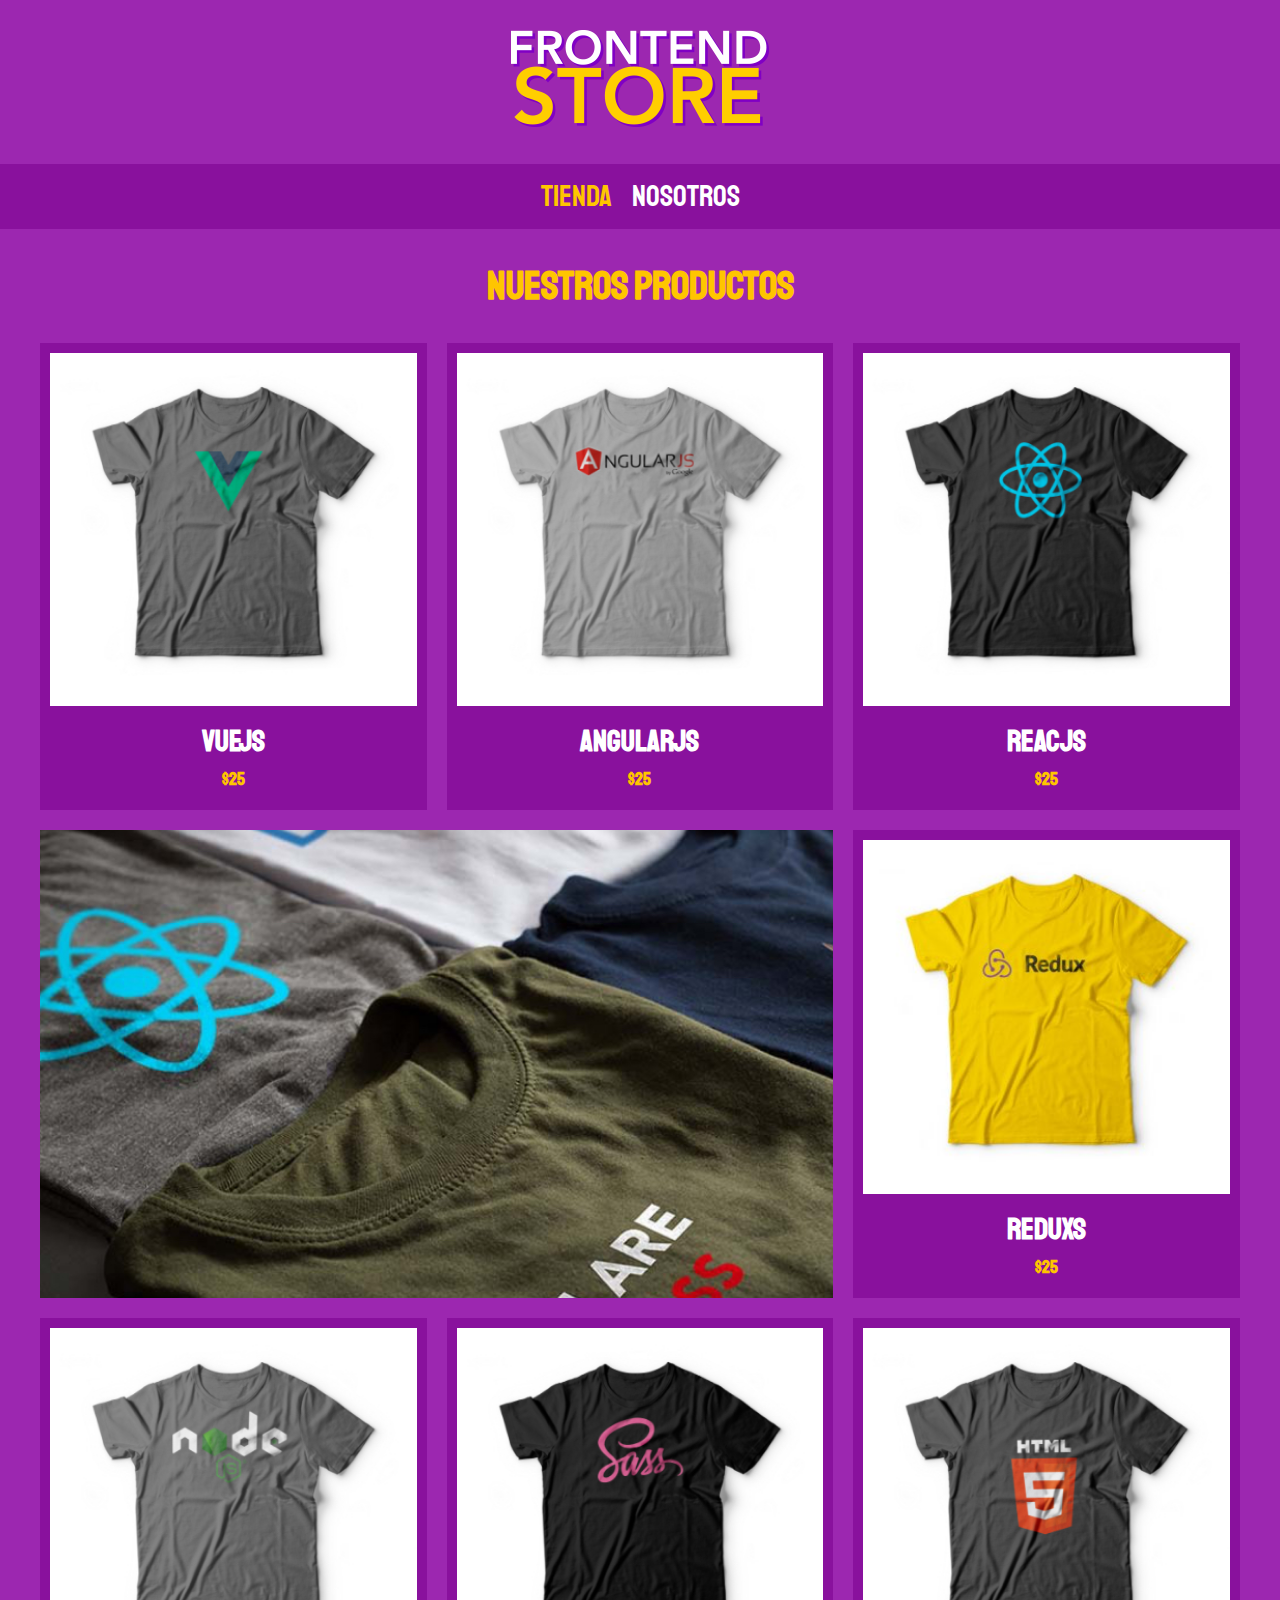
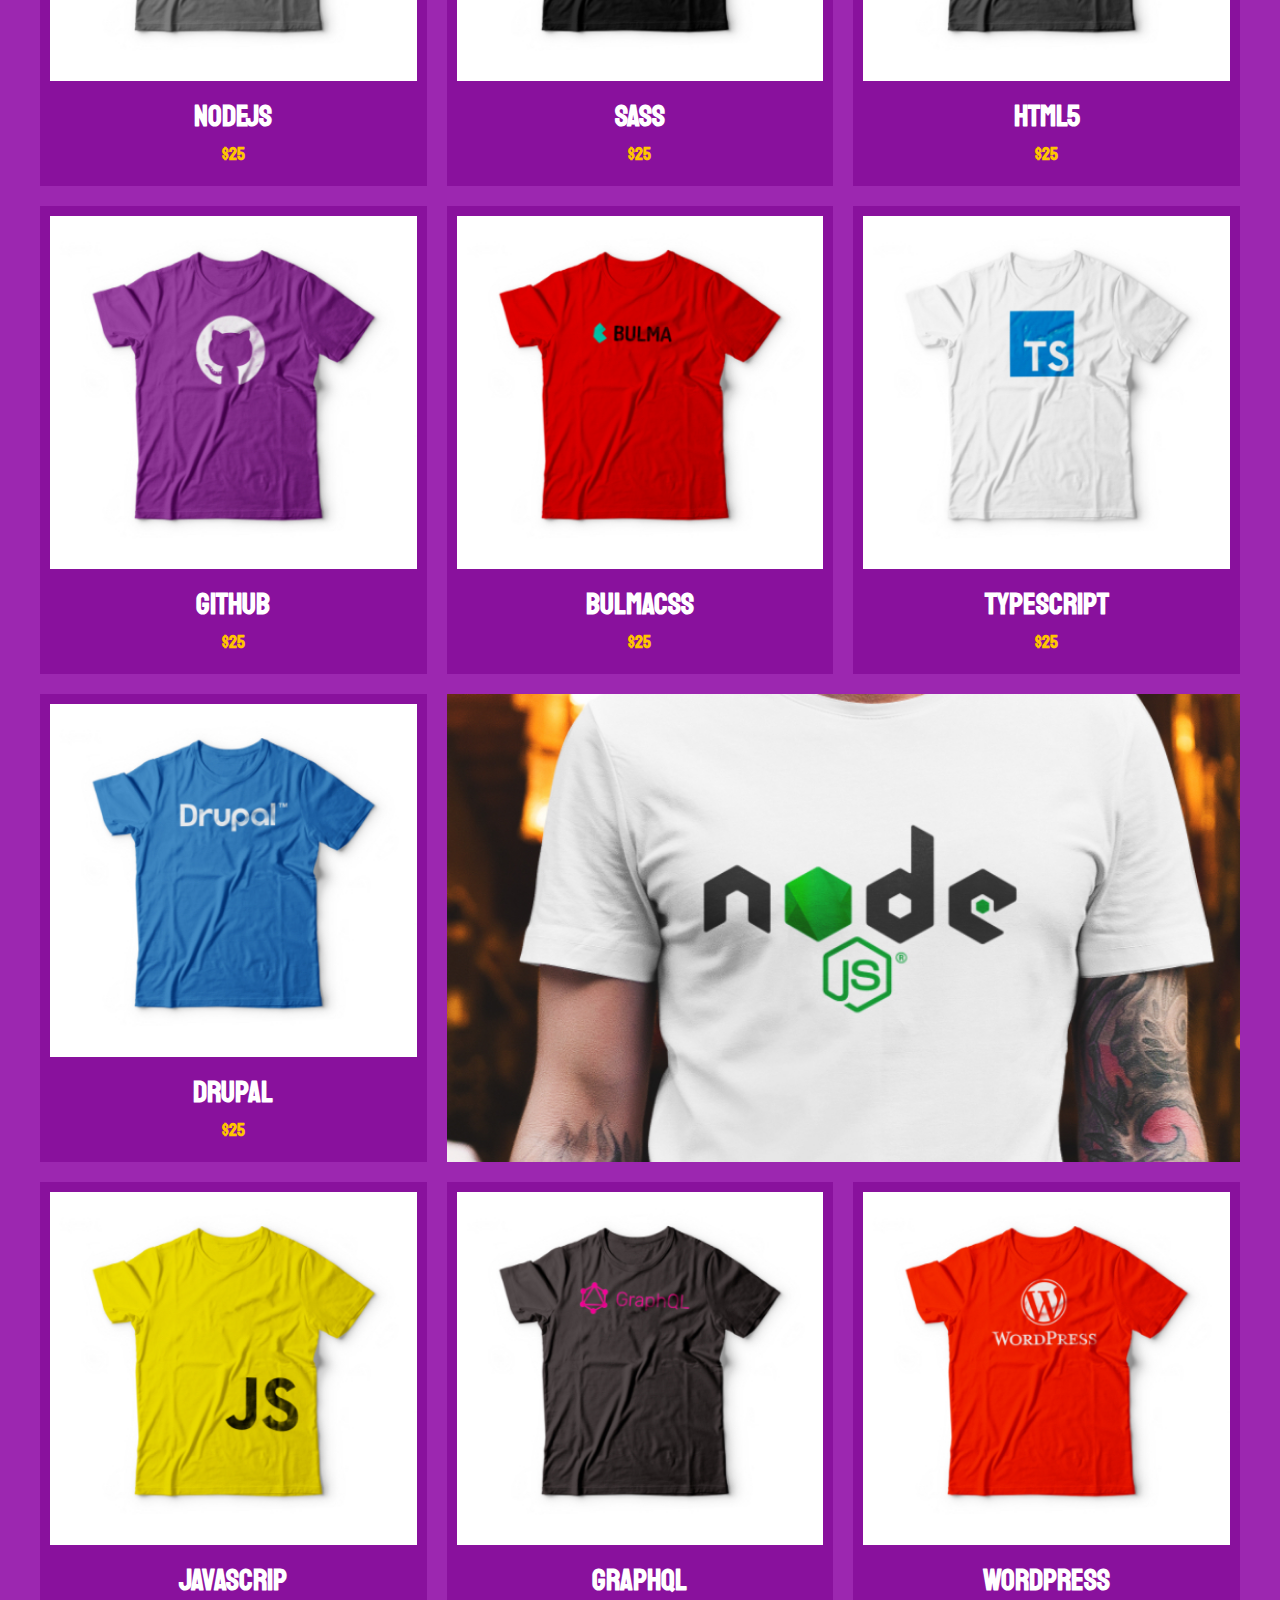
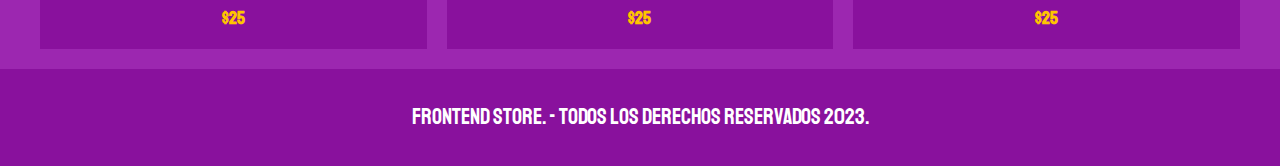
<file: index.html>
<!DOCTYPE html>
<html lang="en">
<head>
    <meta charset="UTF-8">
    <meta name="viewport" content="width=device-width, initial-scale=1.0">
    <title>FrontEnd Store</title>
    <link rel="stylesheet" href="css/normalize.css">
    <link rel="preconnect" href="https://fonts.googleapis.com">
    <link rel="preconnect" href="https://fonts.gstatic.com" crossorigin>
    <link href="https://fonts.googleapis.com/css2?family=Staatliches&display=swap" rel="stylesheet">
    <link rel="stylesheet" href="css/styles.css">
</head>
<body>
    <header class="header">
        <a href="index.html">
            <img class="header__logo" src="img/logo.png" alt="Logotipo">
        </a>
    </header>

    <nav class="navegacion">
            <a class="navegacion__enlace navegacion__enlace--activo" href="index.html">Tienda</a>
            <a class="navegacion__enlace" href="nosotros.html">Nosotros</a>
        </nav>
        <main class = contenedor>

            <h1>Nuestros Productos</h1>

            <div class="grid">
                <div class="producto">
                    <a href="productos.html">
                        <img class="producto__imagen" src="img/1.jpg" alt="imagen camisa">
                        <div class="producto__informacion">
                            <p class="producto__nombre">VUEJS</p>
                            <p class="producto__precio">$25</p>
                        </div>
                    </a>
                    
                </div><!--Cierre div producto-->
                <div class="producto">
                    <a href="productos.html">
                        <img class="producto__imagen" src="img/2.jpg" alt="imagen camisa">
                        <div class="producto__informacion">
                            <p class="producto__nombre">AngularJS</p>
                            <p class="producto__precio">$25</p>
                        </div>
                    </a>
                    
                </div><!--Cierre div producto-->
                <div class="producto">
                    <a href="productos.html">
                        <img class="producto__imagen" src="img/3.jpg" alt="imagen camisa">
                        <div class="producto__informacion">
                            <p class="producto__nombre">ReacJS</p>
                            <p class="producto__precio">$25</p>
                        </div>
                    </a>

                </div><!--Cierre div producto-->
                <div class="producto">
                    <a href="productos.html">
                        <img class="producto__imagen" src="img/4.jpg" alt="imagen camisa">
                        <div class="producto__informacion">
                            <p class="producto__nombre">Reduxs</p>
                            <p class="producto__precio">$25</p>
                        </div>
                    </a>
                </div><!--Cierre div producto-->
                <div class="producto">
                    <a href="productos.html">
                        <img class="producto__imagen" src="img/5.jpg" alt="imagen camisa">
                        <div class="producto__informacion">
                            <p class="producto__nombre">NodeJS</p>
                            <p class="producto__precio">$25</p>
                        </div>
                    </a>
                </div><!--Cierre div producto-->
                <div class="producto">
                    <a href="productos.html">
                        <img class="producto__imagen" src="img/6.jpg" alt="imagen camisa">
                        <div class="producto__informacion">
                            <p class="producto__nombre">SASS</p>
                            <p class="producto__precio">$25</p>
                        </div>
                    </a>
                </div><!--Cierre div producto-->
                <div class="producto">
                    <a href="productos.html">
                        <img class="producto__imagen" src="img/7.jpg" alt="imagen camisa">
                        <div class="producto__informacion">
                            <p class="producto__nombre">HTML5</p>
                            <p class="producto__precio">$25</p>
                        </div>
                    </a>
                </div><!--Cierre div producto-->
                <div class="producto">
                    <a href="productos.html">
                        <img class="producto__imagen" src="img/8.jpg" alt="imagen camisa">
                        <div class="producto__informacion">
                            <p class="producto__nombre">Github</p>
                            <p class="producto__precio">$25</p>
                        </div>
                    </a>
                </div><!--Cierre div producto-->
                <div class="producto">
                    <a href="productos.html">
                        <img class="producto__imagen" src="img/9.jpg" alt="imagen camisa">
                        <div class="producto__informacion">
                            <p class="producto__nombre">BulmaCSS</p>
                            <p class="producto__precio">$25</p>
                        </div>
                    </a>                    
                </div><!--Cierre div producto-->
                <div class="producto">
                    <a href="productos.html">
                        <img class="producto__imagen" src="img/10.jpg" alt="imagen camisa">
                        <div class="producto__informacion">
                            <p class="producto__nombre">TypeScript</p>
                            <p class="producto__precio">$25</p>
                        </div>
                    </a>                   
                </div><!--Cierre div producto-->
                <div class="producto">
                    <a href="productos.html">
                        <img class="producto__imagen" src="img/11.jpg" alt="imagen camisa">
                        <div class="producto__informacion">
                            <p class="producto__nombre">Drupal</p>
                            <p class="producto__precio">$25</p>
                        </div>
                    </a>            
                </div><!--Cierre div producto-->
                <div class="producto">
                    <a href="productos.html">
                        <img class="producto__imagen" src="img/12.jpg" alt="imagen camisa">
                        <div class="producto__informacion">
                            <p class="producto__nombre">Javascrip</p>
                            <p class="producto__precio">$25</p>
                        </div>
                    </a>
                </div><!--Cierre div producto-->
                <div class="producto">
                    <a href="productos.html">
                        <img class="producto__imagen" src="img/13.jpg" alt="imagen camisa">
                        <div class="producto__informacion">
                            <p class="producto__nombre">GraphQL</p>
                            <p class="producto__precio">$25</p>
                        </div>
                    </a>
                </div><!--Cierre div producto-->
                <div class="producto">
                    <a href="productos.html">
                        <img class="producto__imagen" src="img/14.jpg" alt="imagen camisa">
                        <div class="producto__informacion">
                            <p class="producto__nombre">WordPress</p>
                            <p class="producto__precio">$25</p>
                        </div>
                    </a>                    
                </div><!--Cierre div producto-->

                <div class="grafico grafico--camisas"></div>
                <div class="grafico grafico--node"></div>


            </div> <!--Cierre div grid-->


        </main>

        
    <footer class="footer">
        <p class="footer__texto">FrontEnd Store. - Todos los derechos reservados 2023.</p>
    </footer>
</body>
</html>
</file>
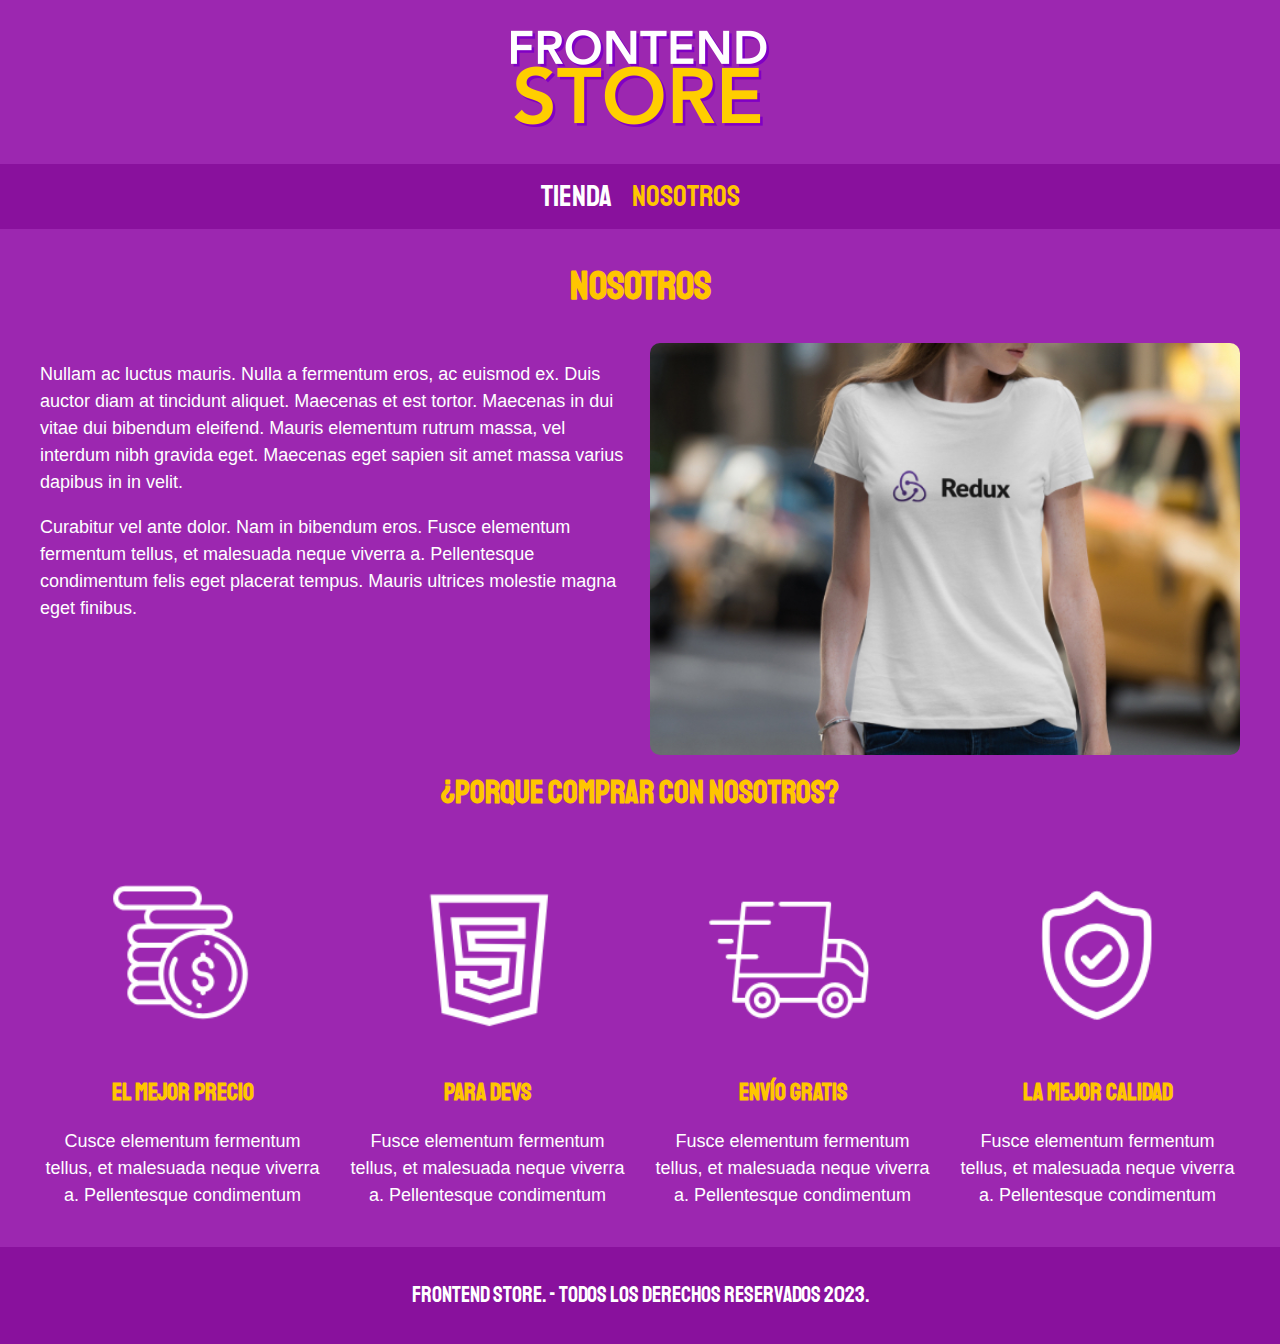
<file: nosotros.html>
<!DOCTYPE html>
<html lang="en">
<head>
    <meta charset="UTF-8">
    <meta name="viewport" content="width=device-width, initial-scale=1.0">
    <title>Sobre Nosotros</title>
    <link rel="stylesheet" href="css/normalize.css">
    <link rel="preconnect" href="https://fonts.googleapis.com">
    <link rel="preconnect" href="https://fonts.gstatic.com" crossorigin>
    <link href="https://fonts.googleapis.com/css2?family=Staatliches&display=swap" rel="stylesheet">
    <link rel="stylesheet" href="css/styles.css">
</head>
<body>
    <header class="header">
        <a href="index.html">
            <img class="header__logo" src="img/logo.png" alt="Logotipo">
        </a>
    </header>

    <nav class="navegacion">
            <a class="navegacion__enlace" href="index.html">Tienda</a>
            <a class="navegacion__enlace navegacion__enlace--activo" href="nosotros.html">Nosotros</a>
        </nav>
        <main class="contenedor">
            <h1>Nosotros</h1>
                <div class="nosotros">    
                    <div class="nosotros__contenido">
                    <p>Nullam ac luctus mauris. Nulla a fermentum eros, ac euismod ex. Duis auctor diam at tincidunt aliquet. Maecenas et est tortor. Maecenas in dui vitae dui bibendum eleifend. Mauris elementum rutrum massa, vel interdum nibh gravida eget. Maecenas eget sapien sit amet massa varius dapibus in in velit. </p>
                    <p>Curabitur vel ante dolor. Nam in bibendum eros. Fusce elementum fermentum tellus, et malesuada neque viverra a. Pellentesque condimentum felis eget placerat tempus. Mauris ultrices molestie magna eget finibus. </p>               
                </div> <!--Cierre nosotros-->
                <img class="nosotros__imagen" src="img/nosotros.jpg" alt="img nosotros">
            </div> <!--Cierre nosotros-contenido-->
        </main>

        <section class="contenedor comprar">
            <h2 class="comprar__titulo">¿Porque comprar con nosotros?</h2>
            
            <div class="bloques">
                <div class="bloque">
                    <img class="bloque__imagen" src="img/icono_1.png" alt="porque comprar">
                    <h3 class="bloque__titulo">El Mejor precio</h3>
                    <p>Cusce elementum fermentum tellus, et malesuada neque viverra a. Pellentesque condimentum</p>
                </div><!--Cierre bloque-->

                <div class="bloque">
                    <img class="bloque__imagen" src="img/icono_2.png" alt="para devs">
                    <h3 class="bloque__titulo">Para Devs</h3>
                    <p>Fusce elementum fermentum tellus, et malesuada neque viverra a. Pellentesque condimentum</p>
                </div><!--Cierre bloque-->

                <div class="bloque">
                    <img class="bloque__imagen" src="img/icono_3.png" alt="envio gratis">
                    <h3 class="bloque__titulo">Envío Gratis</h3>
                    <p>Fusce elementum fermentum tellus, et malesuada neque viverra a. Pellentesque condimentum</p>
                </div><!--Cierre bloque-->

                <div class="bloque">
                    <img class="bloque__imagen" src="img/icono_4.png" alt="porque comprar">
                    <h3 class="bloque__titulo">La Mejor Calidad</h3>
                    <p>Fusce elementum fermentum tellus, et malesuada neque viverra a. Pellentesque condimentum</p>
                </div><!--Cierre bloque-->
            </div> <!--Cierre bloques-->

        </section>

        
    <footer class="footer">
        <p class="footer__texto">FrontEnd Store. - Todos los derechos reservados 2023.</p>
    </footer>
</body>
</html>
</file>
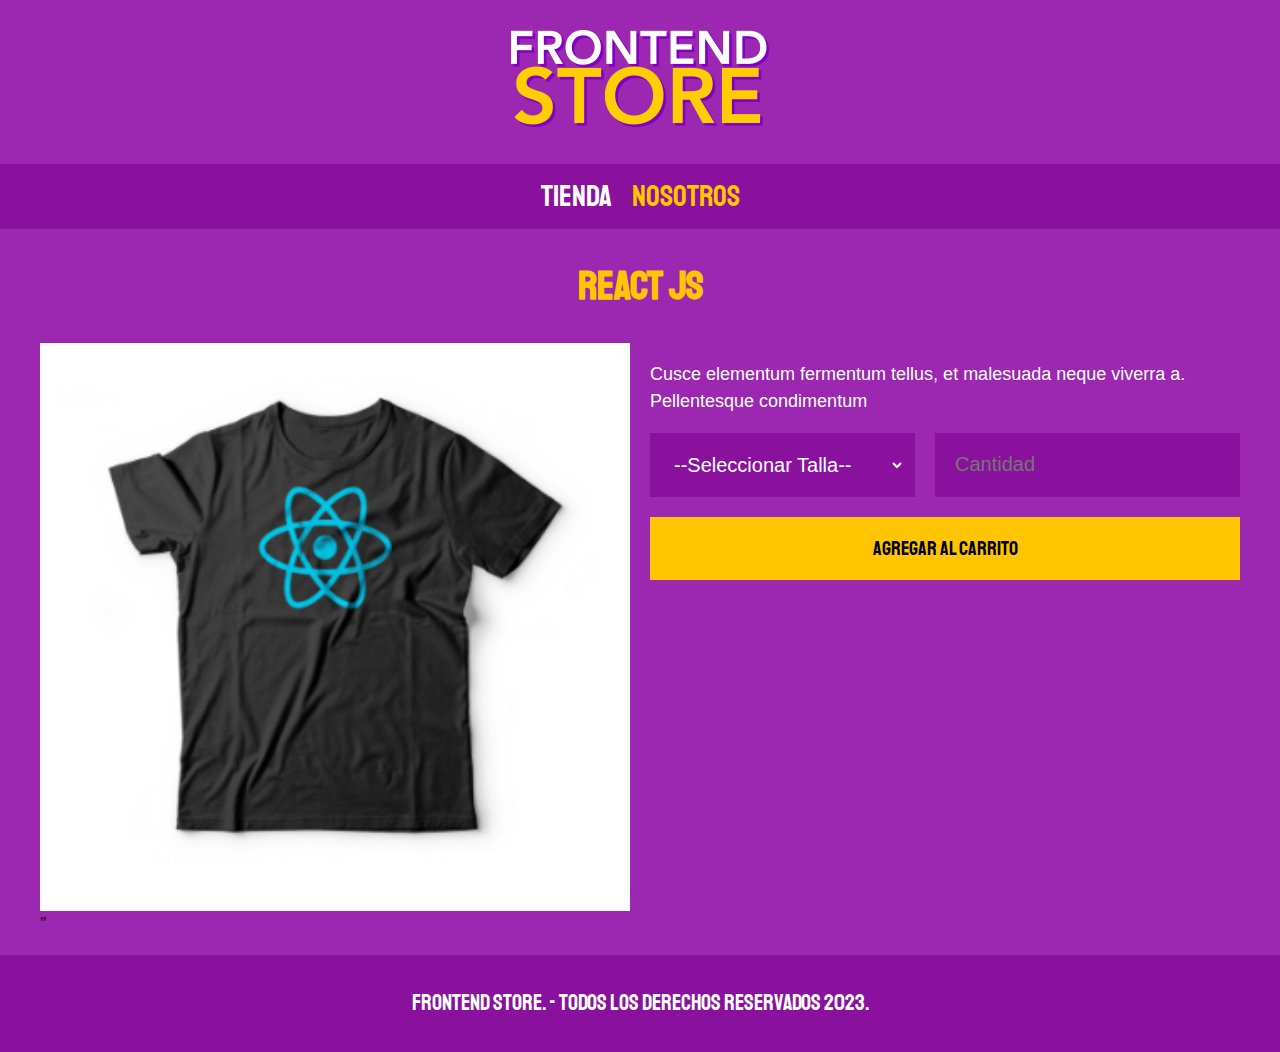
<file: productos.html>
<!DOCTYPE html>
<html lang="en">
<head>
    <meta charset="UTF-8">
    <meta name="viewport" content="width=device-width, initial-scale=1.0">
    <title>FrontEnd Store</title>
    <link rel="stylesheet" href="css/normalize.css">
    <link rel="preconnect" href="https://fonts.googleapis.com">
    <link rel="preconnect" href="https://fonts.gstatic.com" crossorigin>
    <link href="https://fonts.googleapis.com/css2?family=Staatliches&display=swap" rel="stylesheet">
    <link rel="stylesheet" href="css/styles.css">
</head>
<body>
    <header class="header">
        <a href="index.html">
            <img class="header__logo" src="img/logo.png" alt="Logotipo">
        </a>
    </header>

    <nav class="navegacion">
            <a class="navegacion__enlace" href="index.html">Tienda</a>
            <a class="navegacion__enlace navegacion__enlace--activo" href="nosotros.html">Nosotros</a>
        </nav>
        <main class="contenedor">

            <h1>REACT JS</h1>
                <div class="camisa">
                    <img class="camisa__imagen" src="img/3.jpg" alt="camisa del producto">
                        <div class="camisa__contenido">
                            <p>Cusce elementum fermentum tellus, et malesuada neque viverra a. Pellentesque condimentum</p>

                            <form class="formulario">
                                <select class="formulario__campo">
                                    <option disabled selected>--Seleccionar Talla--</option>
                                    <option>Chica</option>
                                    <option>Mediana</option>
                                    <option>Grande</option>
                                </select>
                                <input class="formulario__campo" type="number" placeholder="Cantidad" min="1">
                                <input class="formulario__submit" type="submit" value="Agregar al Carrito"
                            </form> 

                        </div>

                </div>"


        </main>

        
    <footer class="footer">
        <p class="footer__texto">FrontEnd Store. - Todos los derechos reservados 2023.</p>
    </footer>
</body>
</html>
</file>
<file: css/styles.css>
:root{
    --primario : #9C27B0;
    --primarioOscuro : #89119D;
    --secundario : #FFC500;
    --secundarioOscuro: rgb(233,287,2);
    --blanco : #FFF;
    --negro : #000;
    
    /**Tipografia**/
    --fuentePrincipal :'Staatliches', cursive;
}
html {
    box-sizing: border-box;
    font-size: 62.5%;
  }
  *, *:before, *:after {
    box-sizing: inherit;
  }
body{
    background-color: var(--primario);
    font-size: 1.6rem;
    line-height: 1.5;
}
p{
    font-family: Arial, Helvetica, sans-serif;
    color: var(--blanco);
    font-size: 1.8rem;
}
a{
    text-decoration: none;
}
img{
    width: 100%;
}
.contenedor{
    max-width: 120rem;
    margin: 0 auto; /**centra el contenido**/
}
h1,h2,h3{
    text-align: center;
    color: var(--secundario);
    font-family: var(--fuentePrincipal)
    
}
h1{
    font-size: 4rem;
}
h2{
    font-size: 3.2rem;
}
h3{
    font-size: 2.4rem;
}
/**Header**/
.header{
    display: flex;
    justify-content: center;

}
.header__logo{
    margin: 3rem 0;
}
/**Footer**/
.footer{
    background-color: var(--primarioOscuro);
    padding: 1rem 0;
    margin-top: 2rem;
}
.footer__texto{
    text-align: center;
    font-family: var(--fuentePrincipal);
    font-size: 2.2rem;
}

/**Navegacion**/
.navegacion{
    background-color: var(--primarioOscuro);
    padding: 1rem 0;
    display: flex;
    justify-content: center;
   
}
.navegacion__enlace{
    font-family: var(--fuentePrincipal);
    color: var(--blanco);
    font-size: 3rem;
    margin-right: 2rem;
}
.navegacion__enlace:last-of-type{
    margin-right: 0;
}

.navegacion__enlace--activo,
.navegacion__enlace:hover{
    color: var(--secundario);   
} 
/**GRID**/
.grid{
    display: grid;
    grid-template-columns: 1fr 1fr;
    column-gap: 2rem;
    row-gap: 2rem;
    /**o gap:2rem para lograr lo mismo**/
}
    @media (min-width: 768px){
        .grid{
            grid-template-columns: 1fr 1fr 1fr; 
        }
    }   


/**Productos**/
.producto{
    background-color: var(--primarioOscuro);
    padding: 1rem;
    font-weight: bold;
}

.producto__nombre{
    font-size: 3rem;
}
.producto__precio{
    font: 2.8rem;
    color: var(--secundario);
}
.producto__nombre,
.producto__precio{
    font-family: var(--fuentePrincipal);
    margin: 1rem 0;
    text-align: center;
    line-height: 1.2;
}

/**Graficos**/
.grafico{
    min-height: 30rem;/**para al dar scroll se vean los graficos en una pantalla mas pequeña**/
    background-repeat: no-repeat;
    background-size: cover;
    grid-column: 1/3;
}
.grafico--camisas{
    grid-row: 2/3;
    background-image: url(../img/grafico1.jpg);
}
.grafico--node{
    background-image: url(../img/grafico2.jpg);
    grid-row: 8/9;
}
@media (min-width:768px){
    .grafico--node{
        grid-row: 5/6;
        grid-column: 2/4;
    }
}

/**Sobre Nosotros**/
@media (min-width:768px){
    .nosotros{
        
        grid-template-columns: 1fr 1fr;
        column-gap: 2rem;
        height: 40rem;
        width: auto;
    }
}
.nosotros{
    display: grid;
    grid-template-rows: repeat(2, 1fr);
   
}

.nosotros__imagen{
    border-radius: 1rem;
    grid-row: 1/2 ;
   
}
@media (min-width:768px){
    .nosotros__imagen{
        grid-column: 2/3;
    }
}

/**Bloques**/

.bloques{
    display: grid;
    grid-template-columns: repeat(2,1fr);
    gap: 2rem;
}
@media (min-width:768px){
    .bloques{
        grid-template-columns: repeat(4,1fr);
    }
}

.bloque{
    text-align: center;
}
.bloque__titulo{
    margin: 0;
}

/**Pagina del Producto**/

@media (min-width: 768px){
    .camisa{
        display: grid;
        grid-template-columns: repeat(2,1fr);
        column-gap: 2rem;
    }
}
.formulario{
    display: grid;
    grid-template-columns: repeat(2, 1fr);
    gap:2rem;   
}
.formulario__campo{
    border-color: var(--primarioOscuro);
    border-width: 1rem;
    border-style: solid;
    background-color: var(--primarioOscuro);
    color: var(--blanco);
    font-family: Arial, Helvetica, sans-serif;
    font-size: 2rem;
    padding: 1rem;

}
.formulario__submit{
    background-color: var(--secundario);
    border: none;
    font-size: 2rem; 
    font-family: var(--fuentePrincipal);
    padding: 2rem;
    transition: background-color .3s ease; /**Animacion a boton del carrito**/
    grid-column: 1/3;
}
.formulario__submit:hover{
    
    cursor: pointer;
    background-color: var(--secundarioOscuro);
}
</file>
